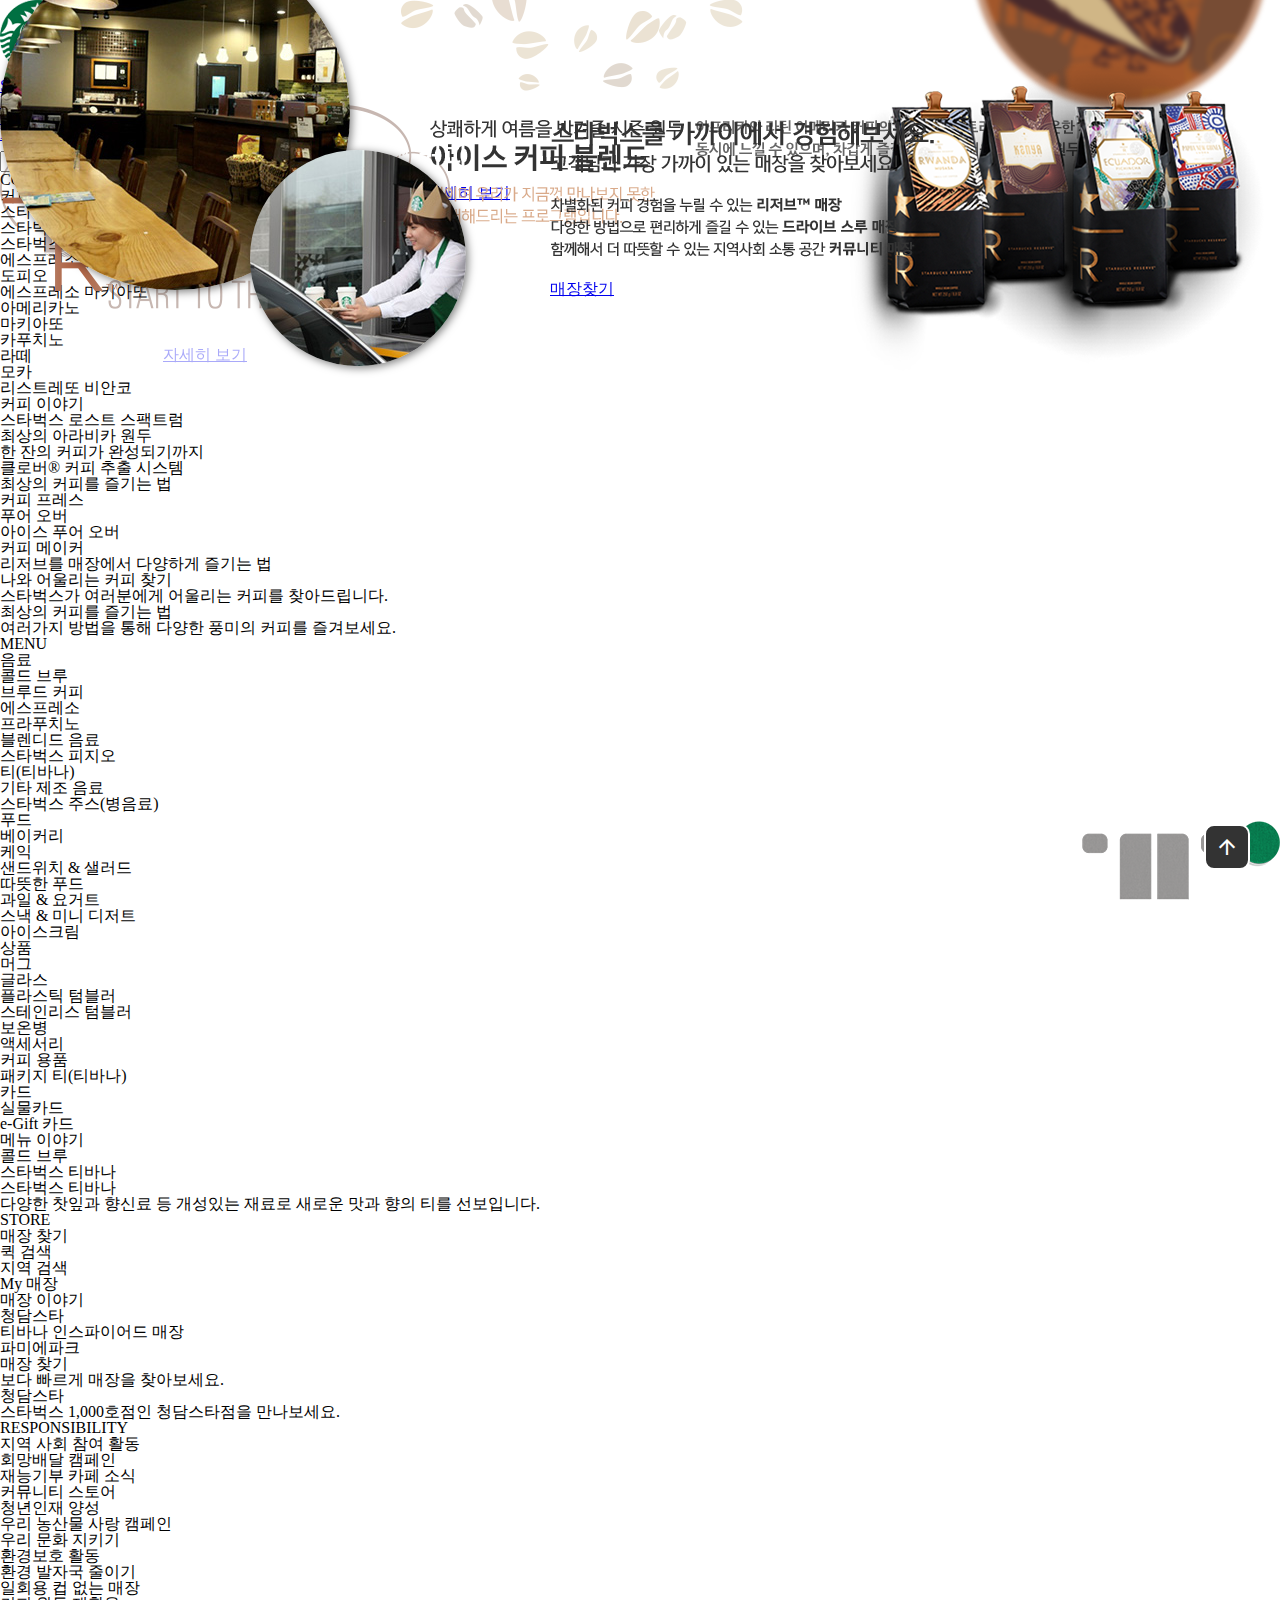
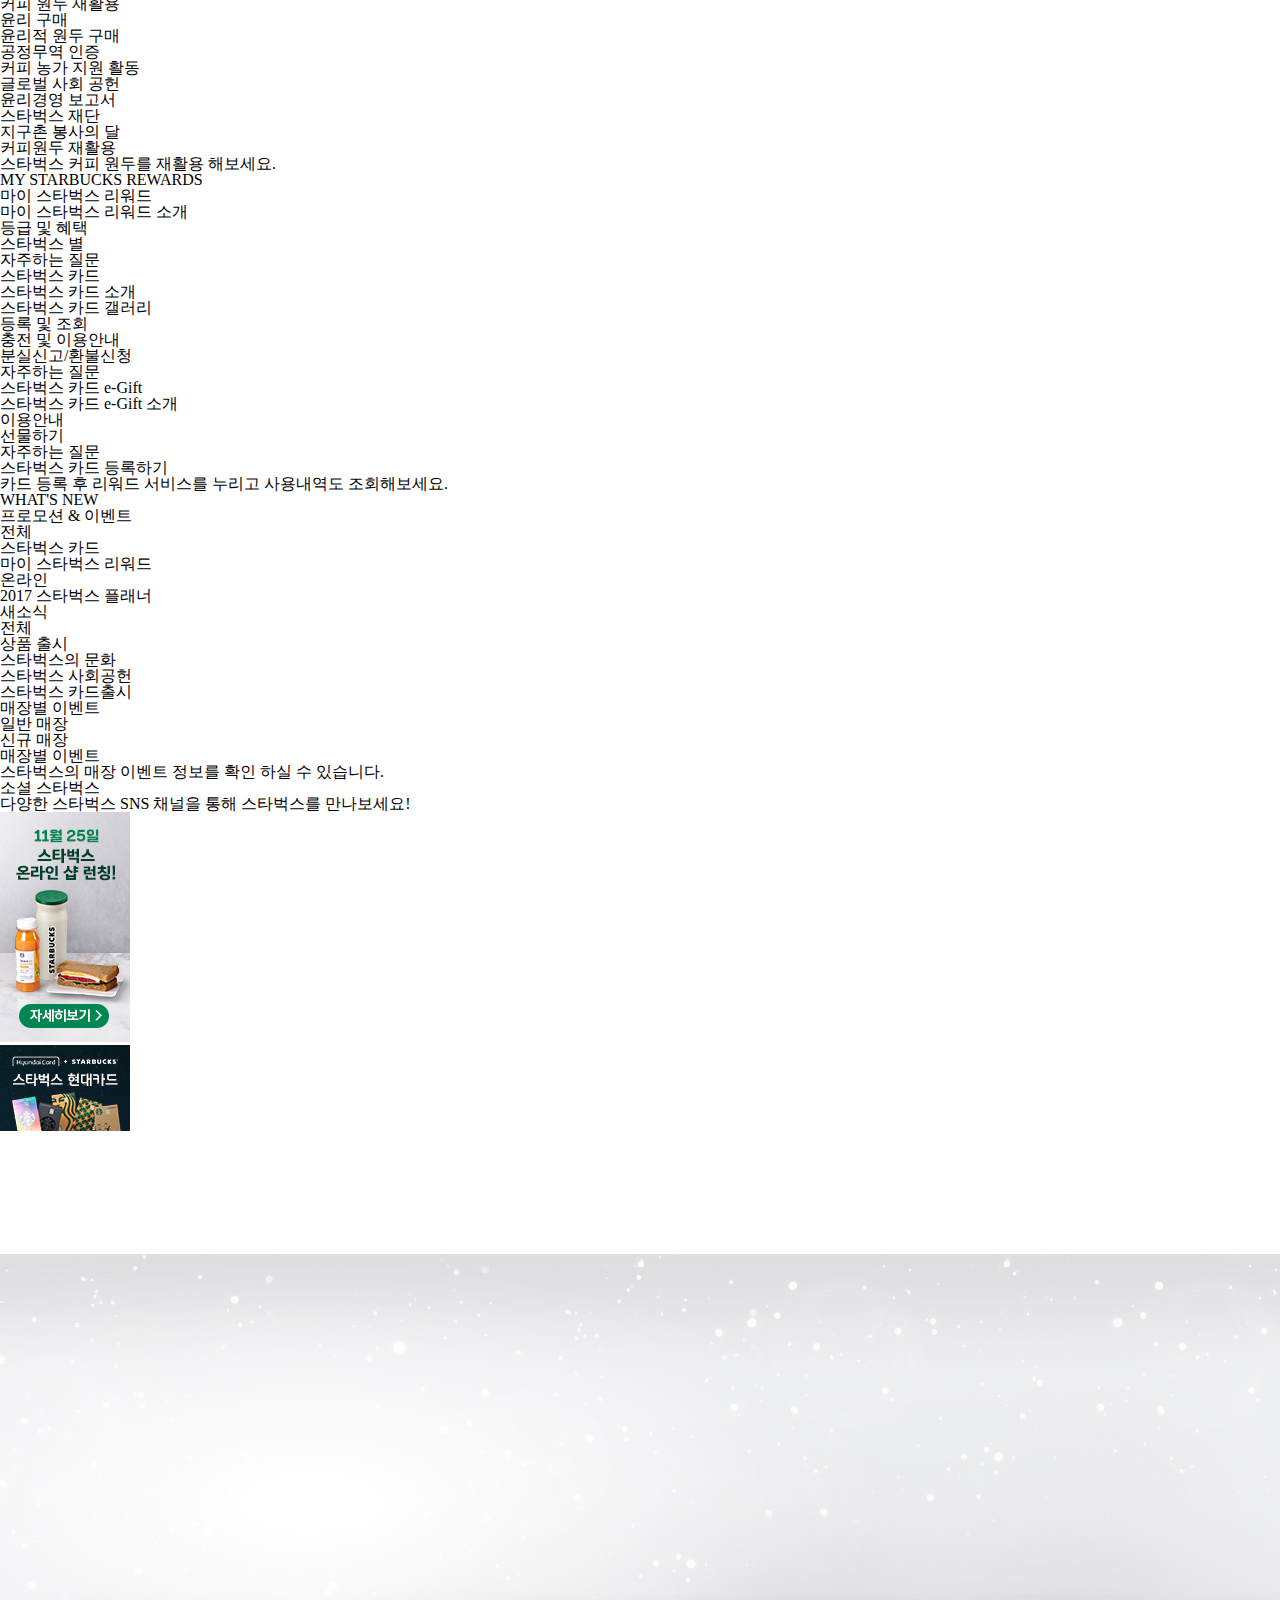
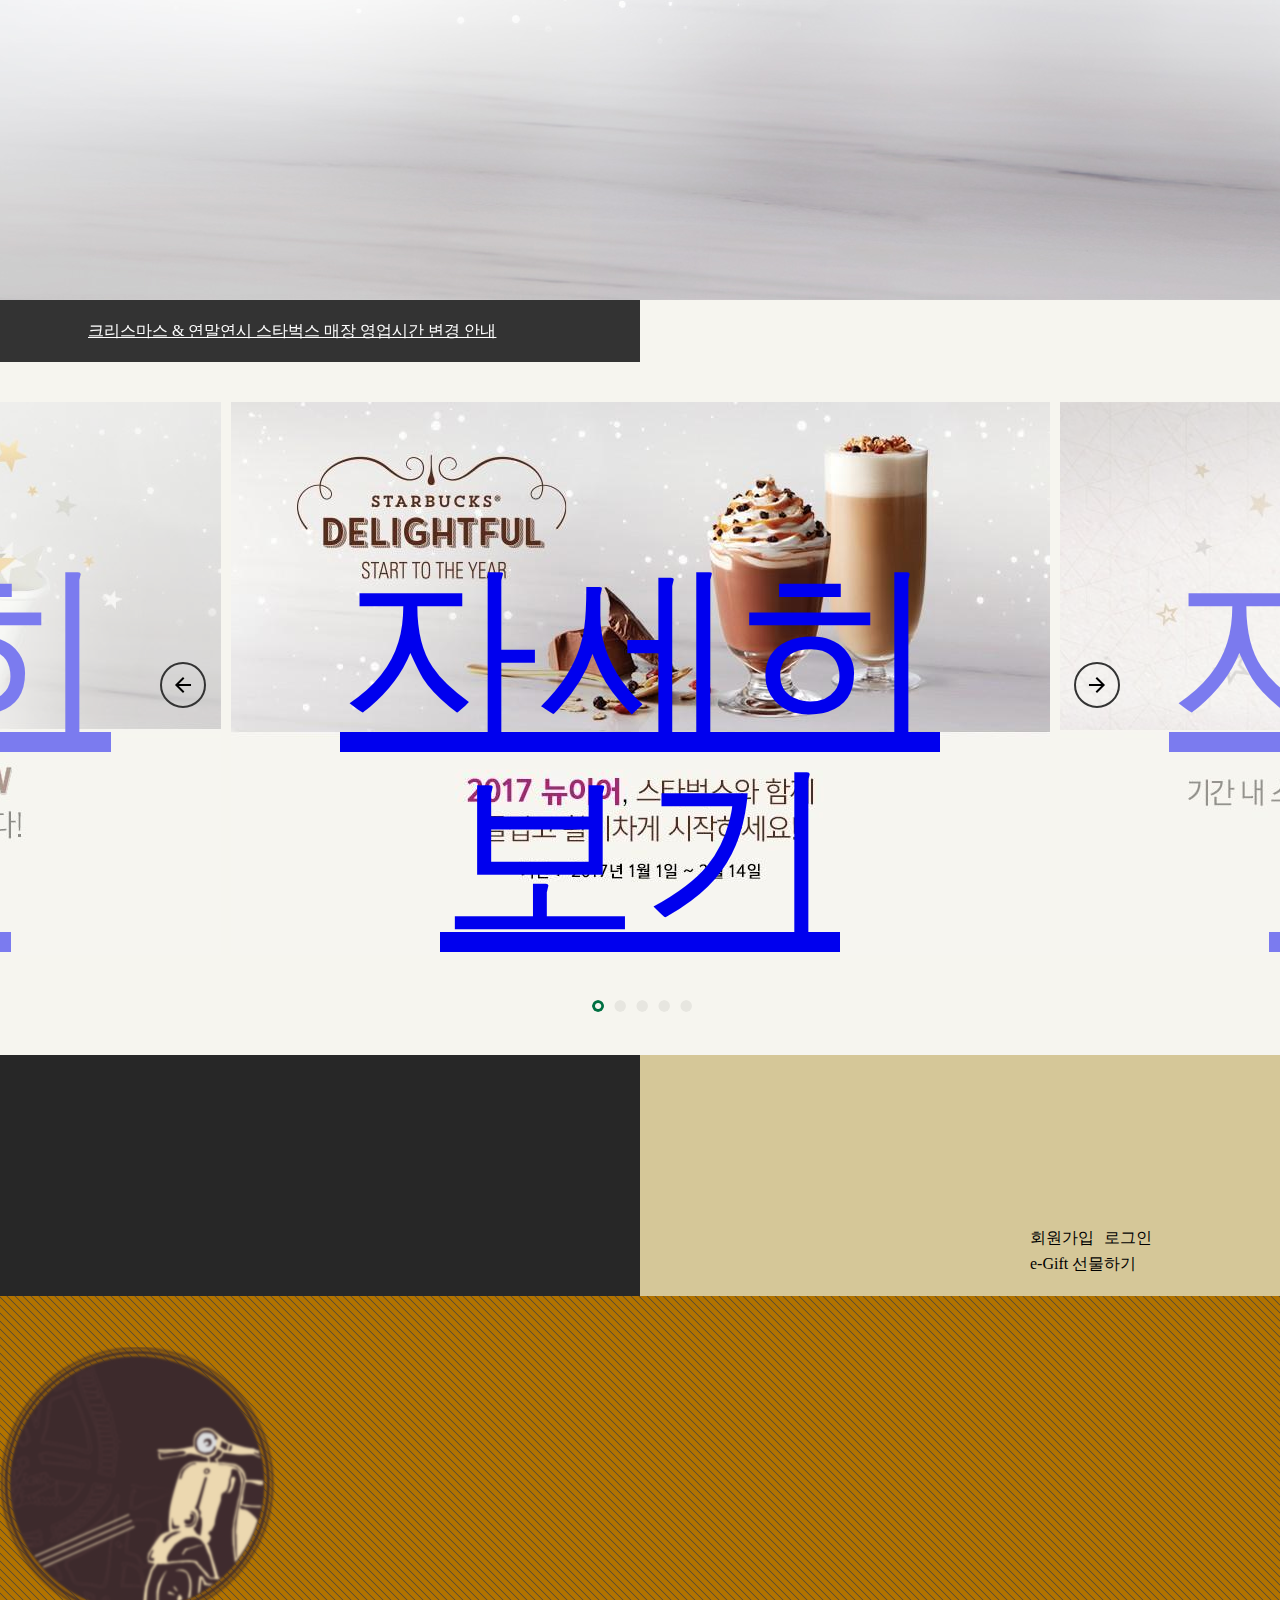
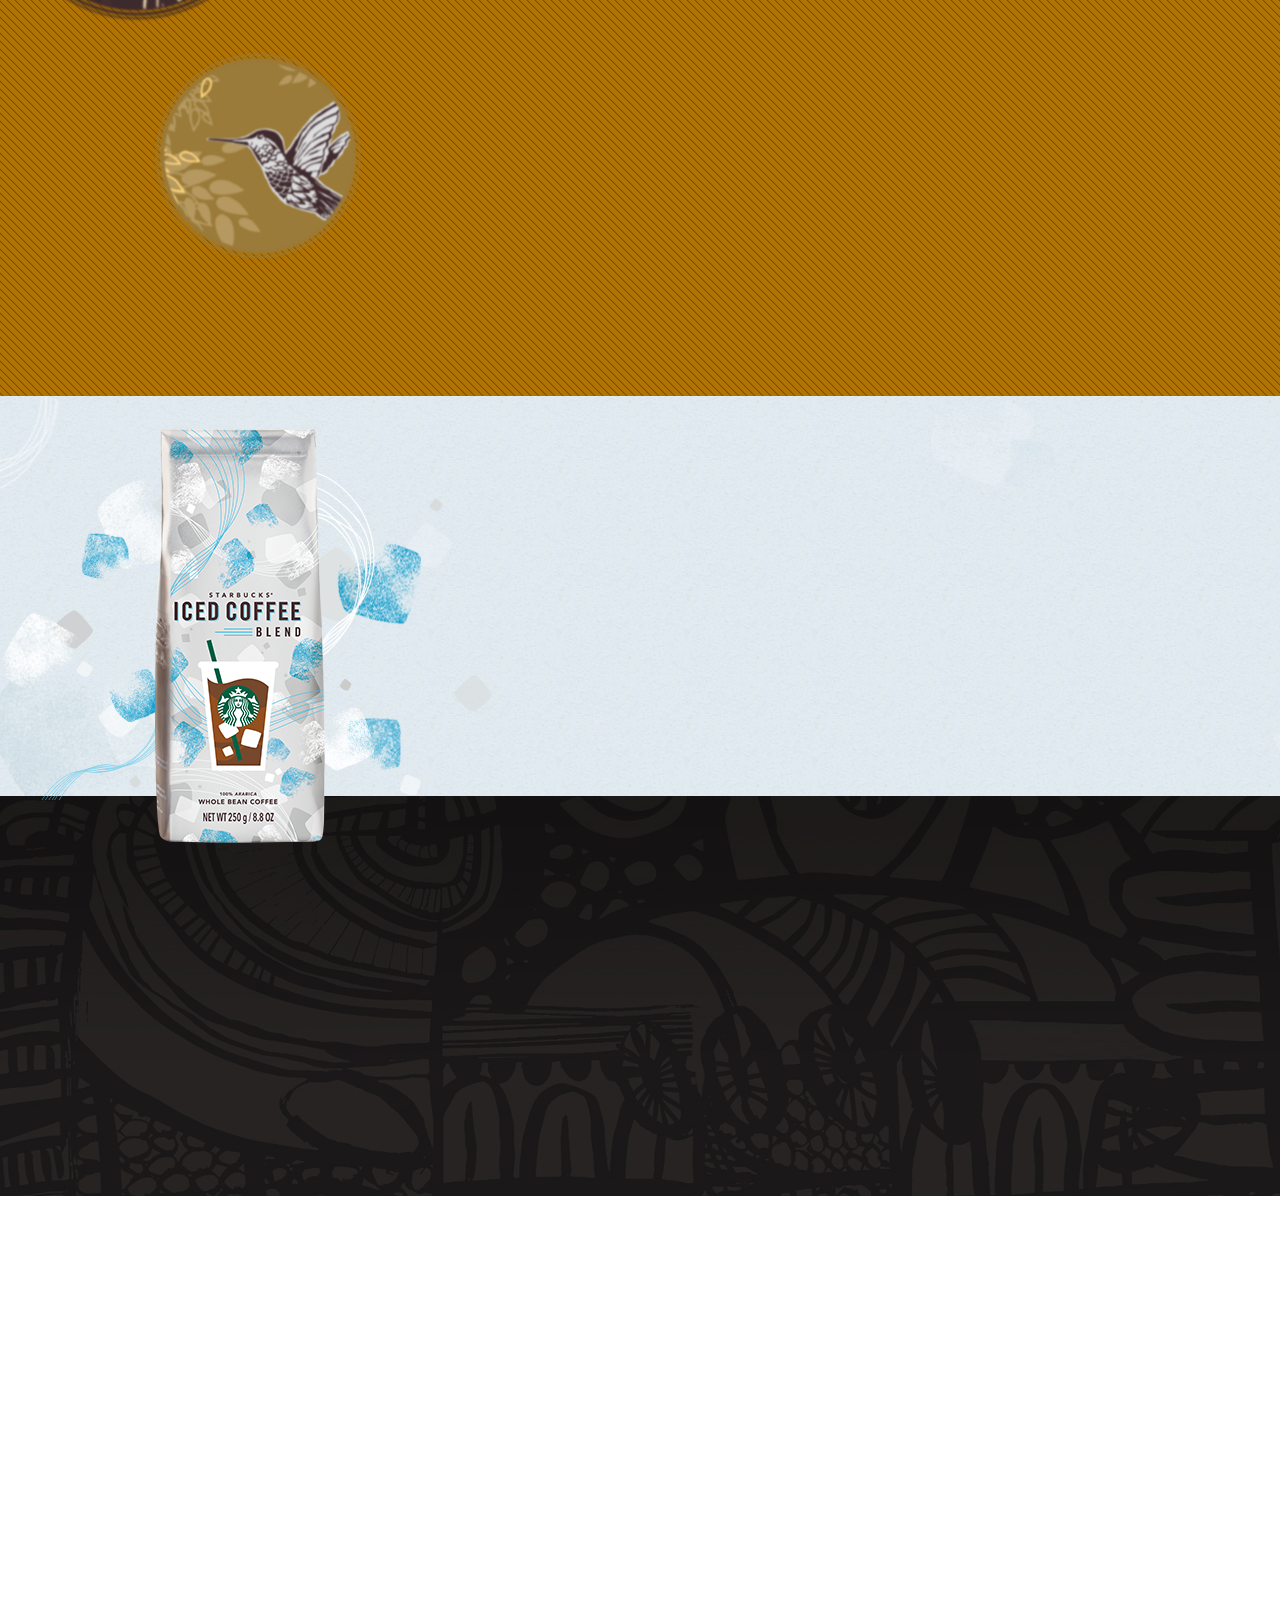
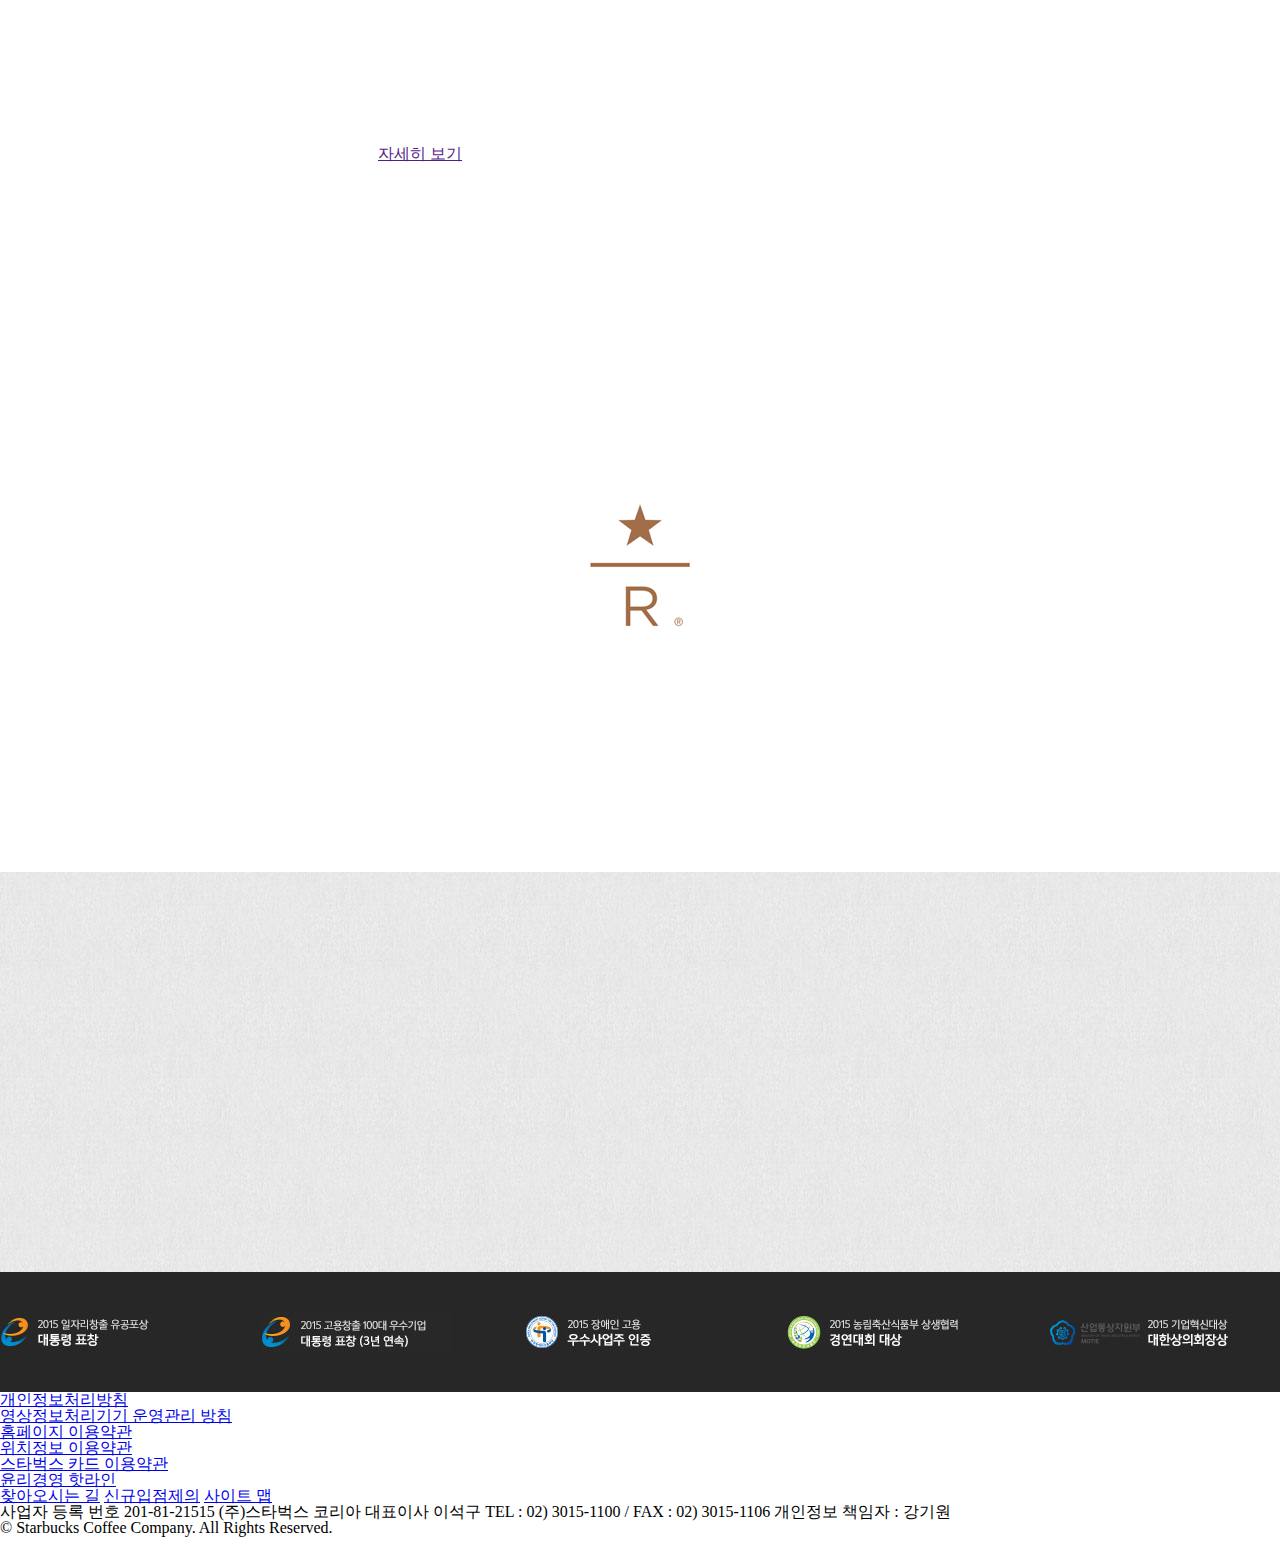
<file: index.html>
<!DOCTYPE html>
<html lang="ko">
  <head>
    <meta charset="UTF-8">
    <meta name="viewport" content="width=device-width, initial-scale=1.0">
    <!--오픈 그래프 속성-->
    <meta property="og:type" content="website" />
    <meta property="og:site_name" content="Starbucks" />
    <meta property="og:title" content="Starbucks Coffee Korea" />
    <meta property="og:description" content="스타벅스는 세계에서 가장 큰 다국적 커피 전문점으로, 64개국에서 총 23,187개의 매점을 운영하고 있습니다." />
    <meta property="og:image" content="./images/starbucks_seo.jpg" />
    <meta property="og:url" content="https://starbucks.co.kr" />
    <!--트위터 카드-->
    <meta property="twitter:card" content="summary" />
    <meta property="twitter:site" content="Starbucks" />
    <meta property="twitter:title" content="Starbucks Coffee Korea" />
    <meta property="twitter:description" content="스타벅스는 세계에서 가장 큰 다국적 커피 전문점으로, 64개국에서 총 23,187개의 매점을 운영하고 있습니다." />
    <meta property="twitter:image" content="./images/starbucks_seo.jpg" />
    <meta property="twitter:url" content="https://starbucks.co.kr" />

    <title>스타벅스 예제</title>
    <link rel="preconnect" href="https://fonts.googleapis.com">
    <link rel="preconnect" href="https://fonts.gstatic.com" crossorigin>
    <link href="https://fonts.googleapis.com/css2?family=Nanum+Gothic:wght@400;700&display=swap" rel="stylesheet">

    <link rel="icon" href="./favicon.png"/>
    <link rel="stylesheet" href="./css/reset.min.css"/>
    <link rel="stylesheet" href="https://fonts.googleapis.com/icon?family=Material+Icons" />
    <link rel="stylesheet" href="./css/swiper-bundle.min.css"/>
    <link rel="stylesheet" href="./css/main.css"/>

    <script src="./js/lodash.min.js"></script>
    <script src="./js/gsap.min.js"></script>
    <script src="./js/ScrollToPlugin.min.js"></script>
    <script src="./js/swiper-bundle.min.js"></script>
    <script src="./js/youtube.js"></script>
    <!-- scroll magic -->
    <script src="./js/ScrollMagic.min.js"></script>
    <script defer src="./js/main.js"></script>
  </head>
  <body>
    <header>
      <div class="inner">
        <a href="/" class="logo">
          <img src="./images/starbucks_logo.png" alt="STARBUCKS"/>
        </a>
        <div class="sub-menu">
          <ul class="menu">
            <li>
              <a href="/signin">Sign In</a>
            </li>
            <li>
              <a href="javascript:void(0)">My Starbucks</a>
            </li>
            <li>
              <a href="javascript:void(0)">Customer Service & Ideas</a>
            </li>
            <li>
              <a href="javascript:void(0)">Find Store</a>
            </li>
          </ul>
          <div class="search">
            <input type="text">
            <div class="material-icons">search</div>
          </div>
        </div>
        <ul class="main-menu">
          <li class="item">
            <div class="item__name">COFFEE</div>
            <div class="item__contents">
              <div class="contents__menu">
                <ul class="inner">
                  <li>
                    <h4>커피</h4>
                    <ul>
                      <li>스타벅스 원두</li>
                      <li>스타벅스 비아</li>
                      <li>스타벅스 오리가미</li>
                    </ul>
                  </li>
                  <li>
                    <h4>에스프레소 음료</h4>
                    <ul>
                      <li>도피오</li>
                      <li>에스프레소 마키아또</li>
                      <li>아메리카노</li>
                      <li>마키아또</li>
                      <li>카푸치노</li>
                      <li>라떼</li>
                      <li>모카</li>
                      <li>리스트레또 비안코</li>
                    </ul>
                  </li>
                  <li>
                    <h4>커피 이야기</h4>
                    <ul>
                      <li>스타벅스 로스트 스팩트럼</li>
                      <li>최상의 아라비카 원두</li>
                      <li>한 잔의 커피가 완성되기까지</li>
                      <li>클로버® 커피 추출 시스템</li>
                    </ul>
                  </li>
                  <li>
                    <h4>최상의 커피를 즐기는 법</h4>
                    <ul>
                      <li>커피 프레스</li>
                      <li>푸어 오버</li>
                      <li>아이스 푸어 오버</li>
                      <li>커피 메이커</li>
                      <li>리저브를 매장에서 다양하게 즐기는 법</li>
                    </ul>
                  </li>
                </ul>
              </div>
              <div class="contents__texture">
                <div class="inner">
                  <h4>나와 어울리는 커피 찾기</h4>
                  <p>스타벅스가 여러분에게 어울리는 커피를 찾아드립니다.</p>
                  <h4>최상의 커피를 즐기는 법</h4>
                  <p>여러가지 방법을 통해 다양한 풍미의 커피를 즐겨보세요.</p>
                </div>
              </div>
            </div>
          </li>
          <li class="item">
            <div class="item__name">MENU</div>
            <div class="item__contents">
              <div class="contents__menu">
                <ul class="inner">
                  <li>
                    <h4>음료</h4>
                    <ul>
                      <li>콜드 브루</li>
                      <li>브루드 커피</li>
                      <li>에스프레소</li>
                      <li>프라푸치노</li>
                      <li>블렌디드 음료</li>
                      <li>스타벅스 피지오</li>
                      <li>티(티바나)</li>
                      <li>기타 제조 음료</li>
                      <li>스타벅스 주스(병음료)</li>
                    </ul>
                  </li>
                  <li>
                    <h4>푸드</h4>
                    <ul>
                      <li>베이커리</li>
                      <li>케익</li>
                      <li>샌드위치 & 샐러드</li>
                      <li>따뜻한 푸드</li>
                      <li>과일 & 요거트</li>
                      <li>스낵 & 미니 디저트</li>
                      <li>아이스크림</li>
                    </ul>
                  </li>
                  <li>
                    <h4>상품</h4>
                    <ul>
                      <li>머그</li>
                      <li>글라스</li>
                      <li>플라스틱 텀블러</li>
                      <li>스테인리스 텀블러</li>
                      <li>보온병</li>
                      <li>액세서리</li>
                      <li>커피 용품</li>
                      <li>패키지 티(티바나)</li>
                    </ul>
                  </li>
                  <li>
                    <h4>카드</h4>
                    <ul>
                      <li>실물카드</li>
                      <li>e-Gift 카드</li>
                    </ul>
                  </li>
                  <li>
                    <h4>메뉴 이야기</h4>
                    <ul>
                      <li>콜드 브루</li>
                      <li>스타벅스 티바나</li>
                    </ul>
                  </li>
                </ul>
              </div>
              <div class="contents__texture">
                <div class="inner">
                  <h4 class="new">스타벅스 티바나</h4>
                  <p>다양한 찻잎과 향신료 등 개성있는 재료로 새로운 맛과 향의 티를 선보입니다.</p>
                </div>
              </div>
            </div>
          </li>
          <li class="item">
            <div class="item__name">STORE</div>
            <div class="item__contents">
              <div class="contents__menu">
                <ul class="inner">
                  <li>
                    <h4>매장 찾기</h4>
                    <ul>
                      <li>퀵 검색</li>
                      <li>지역 검색</li>
                      <li>My 매장</li>
                    </ul>
                  </li>
                  <li>
                    <h4>매장 이야기</h4>
                    <ul>
                      <li>청담스타</li>
                      <li>티바나 인스파이어드 매장</li>
                      <li>파미에파크</li>
                    </ul>
                  </li>
                </ul>
              </div>
              <div class="contents__texture">
                <div class="inner">
                  <h4>매장 찾기</h4>
                  <p>보다 빠르게 매장을 찾아보세요.</p>
                  <h4 class="new">청담스타</h4>
                  <p>스타벅스 1,000호점인 청담스타점을 만나보세요.</p>
                </div>
              </div>
            </div>
          </li>
          <li class="item">
            <div class="item__name">RESPONSIBILITY</div>
            <div class="item__contents">
              <div class="contents__menu">
                <ul class="inner">
                  <li>
                    <h4>지역 사회 참여 활동</h4>
                    <ul>
                      <li>회망배달 캠페인</li>
                      <li>재능기부 카페 소식</li>
                      <li>커뮤니티 스토어</li>
                      <li>청년인재 양성</li>
                      <li>우리 농산물 사랑 캠페인</li>
                      <li>우리 문화 지키기</li>
                    </ul>
                  </li>
                  <li>
                    <h4>환경보호 활동</h4>
                    <ul>
                      <li>환경 발자국 줄이기</li>
                      <li>일회용 컵 없는 매장</li>
                      <li>커피 원두 재활용</li>
                    </ul>
                  </li>
                  <li>
                    <h4>윤리 구매</h4>
                    <ul>
                      <li>윤리적 원두 구매</li>
                      <li>공정무역 인증</li>
                      <li>커피 농가 지원 활동</li>
                    </ul>
                  </li>
                  <li>
                    <h4>글로벌 사회 공헌</h4>
                    <ul>
                      <li>윤리경영 보고서</li>
                      <li>스타벅스 재단</li>
                      <li>지구촌 봉사의 달</li>
                    </ul>
                  </li>
                </ul>
              </div>
              <div class="contents__texture">
                <div class="inner">
                  <h4>커피원두 재활용</h4>
                  <p>스타벅스 커피 원두를 재활용 해보세요.</p>
                </div>
              </div>
            </div>
          </li>
          <li class="item">
            <div class="item__name">MY STARBUCKS REWARDS</div>
            <div class="item__contents">
              <div class="contents__menu">
                <ul class="inner">
                  <li>
                    <h4>마이 스타벅스 리워드</h4>
                    <ul>
                      <li>마이 스타벅스 리워드 소개</li>
                      <li>등급 및 혜택</li>
                      <li>스타벅스 별</li>
                      <li>자주하는 질문</li>
                    </ul>
                  </li>
                  <li>
                    <h4>스타벅스 카드</h4>
                    <ul>
                      <li>스타벅스 카드 소개</li>
                      <li>스타벅스 카드 갤러리</li>
                      <li>등록 및 조회</li>
                      <li>충전 및 이용안내</li>
                      <li>분실신고/환불신청</li>
                      <li>자주하는 질문</li>
                    </ul>
                  </li>
                  <li>
                    <h4>스타벅스 카드 e-Gift</h4>
                    <ul>
                      <li>스타벅스 카드 e-Gift 소개</li>
                      <li>이용안내</li>
                      <li>선물하기</li>
                      <li>자주하는 질문</li>
                    </ul>
                  </li>
                </ul>
              </div>
              <div class="contents__texture">
                <div class="inner">
                  <h4>스타벅스 카드 등록하기</h4>
                  <p>카드 등록 후 리워드 서비스를 누리고 사용내역도 조회해보세요.</p>
                </div>
              </div>
            </div>
          </li>
          <li class="item">
            <div class="item__name">WHAT'S NEW</div>
            <div class="item__contents">
              <div class="contents__menu">
                <ul class="inner">
                  <li>
                    <h4>프로모션 & 이벤트</h4>
                    <ul>
                      <li>전체</li>
                      <li>스타벅스 카드</li>
                      <li>마이 스타벅스 리워드</li>
                      <li>온라인</li>
                      <li>2017 스타벅스 플래너</li>
                    </ul>
                  </li>
                  <li>
                    <h4>새소식</h4>
                    <ul>
                      <li>전체</li>
                      <li>상품 출시</li>
                      <li>스타벅스의 문화</li>
                      <li>스타벅스 사회공헌</li>
                      <li>스타벅스 카드출시</li>
                    </ul>
                  </li>
                  <li>
                    <h4>매장별 이벤트</h4>
                    <ul>
                      <li>일반 매장</li>
                      <li>신규 매장</li>
                    </ul>
                  </li>
                </ul>
              </div>
              <div class="contents__texture">
                <div class="inner">
                  <h4>매장별 이벤트</h4>
                  <p>스타벅스의 매장 이벤트 정보를 확인 하실 수 있습니다.</p>
                  <h4>소셜 스타벅스</h4>
                  <p>다양한 스타벅스 SNS 채널을 통해 스타벅스를 만나보세요!</p>
                </div>
              </div>
            </div>
          </li>
        </ul>
      </div>
      <div class="badges">
        <div class="badge">
          <img src="./images/badge1.jpg" alt="Badge"/>
        </div>
        <div class="badge">
          <img src="./images/badge2.jpg" alt="Badge"/>
        </div>
      </div>
    </header>
    <!-- VISUAL -->
    <section class="visual">
      <div class="inner">
        <div class="title fade-in">
          <img src="./images/visual_title.png" alt="STARBUCKS DELIGHTFUL START TO THE YEARS"/>
          <a class="btn btn--brown" href="javascript:void(0)">자세히 보기</a>
        </div>
        <div class="fade-in">
          <img class="cup1 image" src="./images/visual_cup1.png" alt="NEW OATMEAL LATTE"/>
          <img class="cup1 text" src="./images/visual_cup1_text.png" alt="오트밀 라떼"/>
        </div>
        <div class="fade-in">
          <img class="cup2 image" src="./images/visual_cup2.png" alt="NEW STARBUCKS CRAMEL MOCHA"/>
          <img class="cup2 text" src="./images/visual_cup2_text.png" alt="스타벅스 카라멜 크럼블 모카"/>
        </div>
        <div class="fade-in">
          <img class="spoon" src="./images/visual_spoon.png" alt="Spoon"/>
        </div>
      </div>
    </section>
    <section class="notice">
      <div class="notice-line">
        <div class="bg-left"></div>
        <div class="bg-right"></div>
        <div class="inner">
          <div class="inner__left">
            <h2>공지사항</h2>
            <div class="swiper-container">
              <div class="swiper-wrapper">
                <div class="swiper-slide">
                  <a href="javascript:void(0)">크리스마스 & 연말연시 스타벅스 매장 영업시간 변경 안내</a>
                </div>
                <div class="swiper-slide">
                  <a href="javascript:void(0)">[당첨자 발표] 2023 스타벅스 플래너 영수증 이벤트</a>
                </div>
                <div class="swiper-slide">
                  <a href="javascript:void(0)">스타벅스 카드 이용약관 개정 안내 페이스북 공유하기 새창</a>
                </div>
                <div class="swiper-slide">
                  <a href="javascript:void(0)">브런치 유어 웨이 별 적립 혜택 안내(업데이트) 페이스북 공유하기 새창</a>
                </div>
              </div>
            </div>
            <a class="notice-line__more" href="javascript:void(0)">
              <div class="material-icons">add_circle</div>
            </a>
          </div>
          <div class="inner__right">
            <h2>스타벅스 프로모션</h2>
            <div class="toggle-promotion">
              <div class="material-icons">upload</div>
            </div>
          </div>
        </div>
      </div>
      <div class="promotion">
        <div class="swiper-container">
          <div class="swiper-wrapper">
            <div class="swiper-slide">
              <img src="./images/promotion_slide1.jpg" alt="2024년 뉴이어, 스타벅스와 함께 즐겁고 활기차게 시작하세요!!">
              <a class="btn" href="javascript:void(0)">자세히 보기</a>
            </div>
            <div class="swiper-slide">
              <img src="./images/promotion_slide2.jpg" alt="2024년 뉴이어, 스타벅스와 함께 즐겁고 활기차게 시작하세요!!">
              <a class="btn" href="javascript:void(0)">자세히 보기</a>
            </div>
            <div class="swiper-slide">
              <img src="./images/promotion_slide3.jpg" alt="2024년 뉴이어, 스타벅스와 함께 즐겁고 활기차게 시작하세요!!">
              <a class="btn" href="javascript:void(0)">자세히 보기</a>
            </div>
            <div class="swiper-slide">
              <img src="./images/promotion_slide4.jpg" alt="2024년 뉴이어, 스타벅스와 함께 즐겁고 활기차게 시작하세요!!">
              <a class="btn" href="javascript:void(0)">자세히 보기</a>
            </div>
            <div class="swiper-slide">
              <img src="./images/promotion_slide5.jpg" alt="2024년 뉴이어, 스타벅스와 함께 즐겁고 활기차게 시작하세요!!">
              <a class="btn" href="javascript:void(0)">자세히 보기</a>
            </div>
          </div>
        </div>
        <div class="swiper-pagination"></div>
        <div class="swiper-prev">
          <div class="material-icons">arrow_back</div>
        </div>
        <div class="swiper-next">
          <div class="material-icons">arrow_forward</div>
        </div>
      </div>
    </section>
    <!-- REWARDS -->
    <section class="rewards">
      <div class="bg-left">
      </div>
      <div class="bg-right"></div>
      <div class="inner">
        <div class="btn-group">
          <div class="btn btn--reverse sign-up">회원가입</div>
          <div class="btn sign-in">로그인</div>
          <div class="btn gift">e-Gift 선물하기</div>
        </div>
      </div>
    </section>
    <!-- YOUTUBE VIDEO -->
    <section class="youtube">
      <div class="youtube__area">
        <div id="player"></div>
      </div>
      <div class="youtube__cover"></div>
      <div class="inner">
        <img class="floating floating1" src="./images/floating1.png" alt="Icon"/>
        <img class="floating floating2" src="./images/floating2.png" alt="Icon"/>
      </div>
    </section>
    <!-- SEASON PRODUCT -->
    <section class="season-product scroll-spy">
      <div class="inner">
        <img class="floating floating3" src="./images/floating3.png" alt="Icon"/>
        <img class="product back-to-position to-right delay-0" src="./images/season_product_image.png" alt="PRODUCT"/>
        <div class="text-group">
          <img class="title back-to-position to-left delay-1" src="./images/season_product_text1.png" alt="TITLE"/>
          <img class="description back-to-position to-left delay-2" src="./images/season_product_text2.png" alt="DESCRIPTION"/>
          <div class="more back-to-position to-left delay-3">
            <a class="btn" href="javascript:void(0)">자세히 보기</a>
          </div>
        </div>
      </div>
    </section>
    <!-- RESERVE COFFEE -->
    <section class="reserve-coffee scroll-spy">
      <div class="inner">
        <img class="reserve-logo back-to-position to-right delay-0" src="./images/reserve_logo.png" alt="RESERVE-LOGO"/>
        <div class="text-group">
          <img class="description back-to-position to-right delay-1" src="./images/reserve_text.png" alt="RESERVE-TEXT"/>
          <div class="more back-to-position to-right delay-2">
            <a class="btn btn--gold" href="javascript:void(0)">자세히 보기</a>
          </div>
        </div>
        <img class="product back-to-position to-left delay-3" src="./images/reserve_image.png" alt="RESERVE-IMAGE"/>
      </div>
    </section>
    <!-- PICK YOUR FAVORITE -->
    <section class="pick-your-favorite scroll-spy">
      <div class="inner">
        <div class="text-group">
          <img class="title back-to-position to-right delay-0" src="./images/favorite_text1.png" alt="TITLE"/>
          <img class="description back-to-position to-right delay-1" src="./images/favorite_text2.png" alt="TITLE"/>
          <div class="more back-to-position to-right delay-2">
            <a class="btn btn--white" href="">자세히 보기</a>
          </div>
        </div>
      </div>
    </section>
    <!-- RESERVE STORE -->
    <section class="reserve-store">
      <div class="inner">
        <div class="medal">
          <div class="front">
            <img src="./images/reserve_store_medal_front.png" alt="R">
          </div>
          <div class="back">
            <img src="./images/reserve_store_medal_back.png" alt="스타벅스 리저브 매장"/>
            <a class="btn" href="javascript:void(0)">매장안내</a>
          </div>
        </div>
      </div>
    </section>
    <!-- FIND THE STORE -->
    <section class="find-store scroll-spy">
      <div class="inner">
        <img class="texture1" src="./images/find_store_texture1.png" alt="texture1"/>
        <img class="texture2" src="./images/find_store_texture2.png" alt="texture2"/>
        <img class="picture picture1 back-to-position to-right delay-0" src="./images/find_store_picture1.jpg" alt="picture1"/>
        <img class="picture picture2 back-to-position to-right delay-1" src="./images/find_store_picture2.jpg" alt="picture2"/>
        <div class="text-group">
          <img class="title back-to-position to-left delay-0" src="./images/find_store_text1.png" alt="text1"/>
          <img class="description back-to-position to-left delay-1" src="./images/find_store_text2.png" alt="text2"/>
          <div class="more back-to-position to-left delay-2">
            <a class="btn" href="javascript:void(0)">매장찾기</a>
          </div>
        </div>
      </div>
    </section>
    <!-- AWARDS -->
    <section class="awards">
      <div class="inner">
        <div class="swiper-container">
          <div class="swiper-wrapper">
            <div class="swiper-slide">
              <img src="./images/awards_slide1.jpg" alt="awards1"/>
            </div>
            <div class="swiper-slide">
              <img src="./images/awards_slide2.jpg" alt="awards2"/>
            </div>
            <div class="swiper-slide">
              <img src="./images/awards_slide3.jpg" alt="awards3"/>
            </div>
            <div class="swiper-slide">
              <img src="./images/awards_slide4.jpg" alt="awards4"/>
            </div>
            <div class="swiper-slide">
              <img src="./images/awards_slide5.jpg" alt="awards5"/>
            </div>
            <div class="swiper-slide">
              <img src="./images/awards_slide6.jpg" alt="awards6"/>
            </div>
            <div class="swiper-slide">
              <img src="./images/awards_slide7.jpg" alt="awards7"/>
            </div>
            <div class="swiper-slide">
              <img src="./images/awards_slide8.jpg" alt="awards8"/>
            </div>
            <div class="swiper-slide">
              <img src="./images/awards_slide9.jpg" alt="awards9"/>
            </div>
            <div class="swiper-slide">
              <img src="./images/awards_slide10.jpg" alt="awards10"/>
            </div>
          </div>
        </div>
        <div class="swiper-prev">
          <div class="material-icons">
            arrow_back
          </div>
        </div>
        <div class="swiper-next">
          <div class="material-icons">
            arrow_forward
          </div>
        </div>
      </div>
    </section>
    <!-- footer -->
    <footer>
      <div class="inner">
        <ul class="menu">
          <li>
            <a class="green" href="javascript:void(0)">개인정보처리방침</a>
          </li>
          <li>
            <a href="javascript:void(0)">영상정보처리기기 운영관리 방침</a>
          </li>
          <li>
            <a href="javascript:void(0)">홈페이지 이용약관</a>
          </li>
          <li>
            <a href="javascript:void(0)">위치정보 이용약관</a>
          </li>
          <li>
            <a href="javascript:void(0)">스타벅스 카드 이용약관</a>
          </li>
          <li>
            <a href="javascript:void(0)">윤리경영 핫라인</a>
          </li>
        </ul>
        <div class="btn-group">
          <a class="btn btn--white" href="javascript:void(0)">찾아오시는 길</a>
          <a class="btn btn--white" href="javascript:void(0)">신규입점제의</a>
          <a class="btn btn--white" href="javascript:void(0)">사이트 맵</a>
        </div>
        <div class="info">
          <span>사업자 등록 번호 201-81-21515</span>
          <span>(주)스타벅스 코리아 대표이사 이석구</span>
          <span>TEL : 02) 3015-1100 / FAX : 02) 3015-1106</span>
          <span>개인정보 책임자 : 강기원</span>
        </div>
        <p class="copyright">
          &copy; <span class="this-year"></span> Starbucks Coffee Company. All Rights Reserved.
        </p>
        <img class="logo" src="./images/starbucks_logo_only_text.png" alt="only">
      </div>
    </footer>
    <div id="to-top">
      <div class="material-icons">
        arrow_upward
      </div>
    </div>
  </body>
</html>
</file>
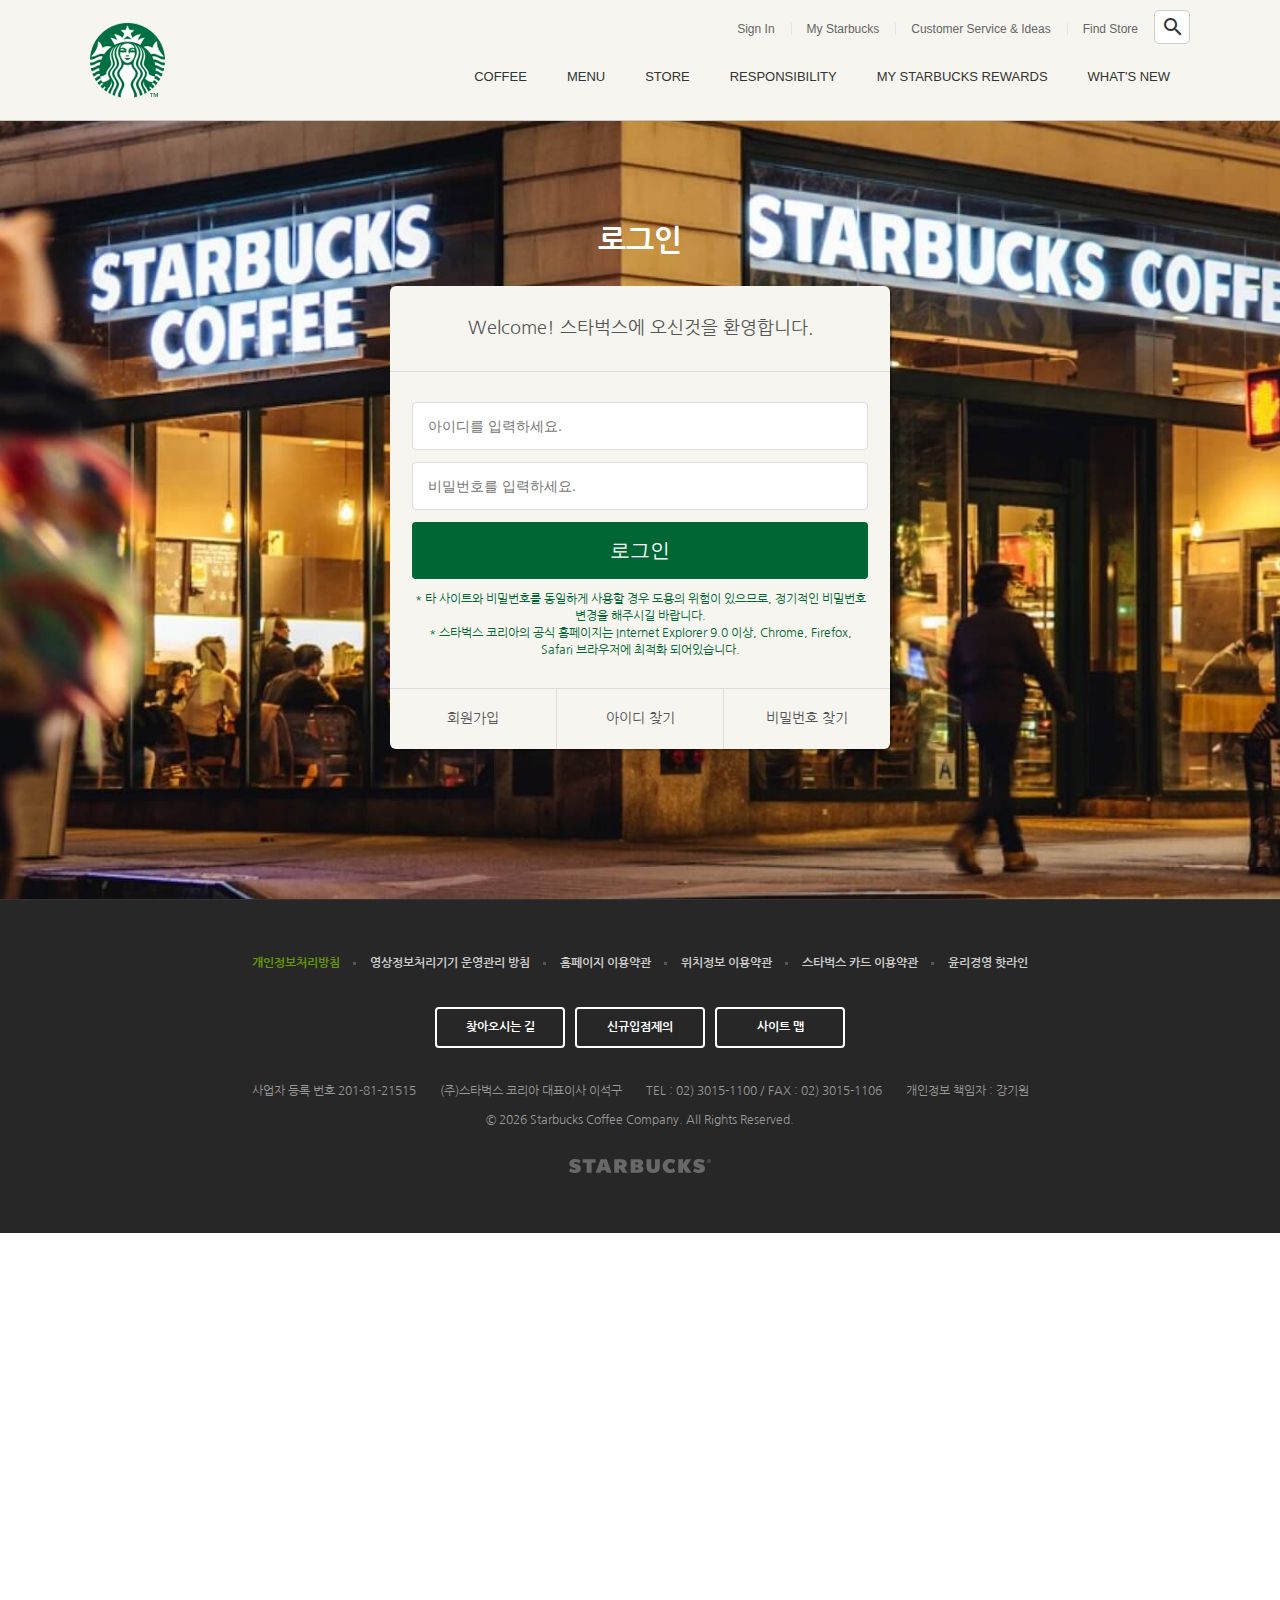
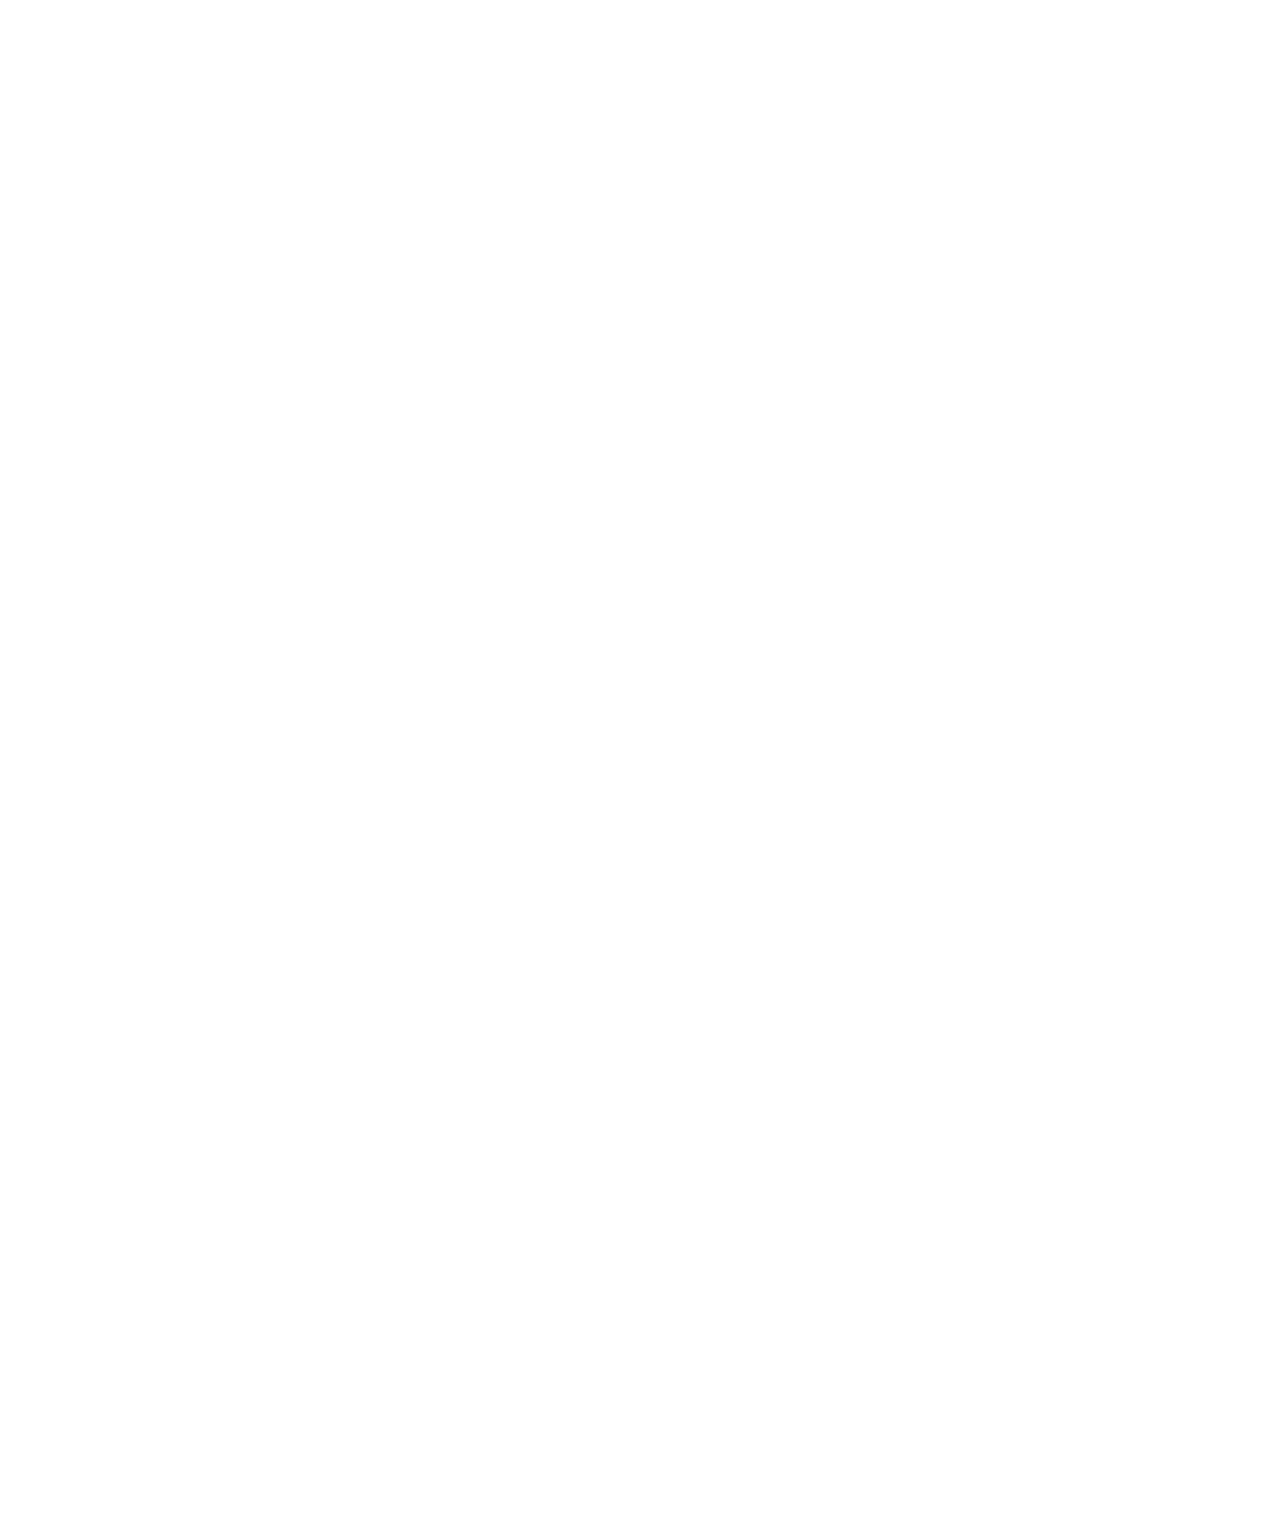
<file: signin/signin.html>
<!DOCTYPE html>
<html lang="ko">
  <head>
    <meta charset="UTF-8">
    <meta name="viewport" content="width=device-width, initial-scale=1.0">
    <!--오픈 그래프 속성-->
    <meta property="og:type" content="website" />
    <meta property="og:site_name" content="Starbucks" />
    <meta property="og:title" content="Starbucks Coffee Korea" />
    <meta property="og:description" content="스타벅스는 세계에서 가장 큰 다국적 커피 전문점으로, 64개국에서 총 23,187개의 매점을 운영하고 있습니다." />
    <meta property="og:image" content="../images/starbucks_seo.jpg" />
    <meta property="og:url" content="https://starbucks.co.kr" />
    <!--트위터 카드-->
    <meta property="twitter:card" content="summary" />
    <meta property="twitter:site" content="Starbucks" />
    <meta property="twitter:title" content="Starbucks Coffee Korea" />
    <meta property="twitter:description" content="스타벅스는 세계에서 가장 큰 다국적 커피 전문점으로, 64개국에서 총 23,187개의 매점을 운영하고 있습니다." />
    <meta property="twitter:image" content="../images/starbucks_seo.jpg" />
    <meta property="twitter:url" content="https://starbucks.co.kr" />

    <title>스타벅스 예제</title>
    <link rel="preconnect" href="https://fonts.googleapis.com">
    <link rel="preconnect" href="https://fonts.gstatic.com" crossorigin>
    <link href="https://fonts.googleapis.com/css2?family=Nanum+Gothic:wght@400;700&display=swap" rel="stylesheet">

    <link rel="icon" href="../favicon.png"/>
    <link rel="stylesheet" href="../css/reset.min.css"/>
    <link rel="stylesheet" href="https://fonts.googleapis.com/icon?family=Material+Icons" />
    <link rel="stylesheet" href="../css/swiper-bundle.min.css"/>
    <link rel="stylesheet" href="../css/common.css"/>
    <link rel="stylesheet" href="../css/signin.css"/>

    <script defer src="../js/common.js"></script>
  </head>
  <body>
    <header>
      <div class="inner">
        <a href="/" class="logo">
          <img src="../images/starbucks_logo.png" alt="STARBUCKS"/>
        </a>
        <div class="sub-menu">
          <ul class="menu">
            <li>
              <a href="/signin">Sign In</a>
            </li>
            <li>
              <a href="javascript:void(0)">My Starbucks</a>
            </li>
            <li>
              <a href="javascript:void(0)">Customer Service & Ideas</a>
            </li>
            <li>
              <a href="javascript:void(0)">Find Store</a>
            </li>
          </ul>
          <div class="search">
            <input type="text">
            <div class="material-icons">search</div>
          </div>
        </div>
        <ul class="main-menu">
          <li class="item">
            <div class="item__name">COFFEE</div>
            <div class="item__contents">
              <div class="contents__menu">
                <ul class="inner">
                  <li>
                    <h4>커피</h4>
                    <ul>
                      <li>스타벅스 원두</li>
                      <li>스타벅스 비아</li>
                      <li>스타벅스 오리가미</li>
                    </ul>
                  </li>
                  <li>
                    <h4>에스프레소 음료</h4>
                    <ul>
                      <li>도피오</li>
                      <li>에스프레소 마키아또</li>
                      <li>아메리카노</li>
                      <li>마키아또</li>
                      <li>카푸치노</li>
                      <li>라떼</li>
                      <li>모카</li>
                      <li>리스트레또 비안코</li>
                    </ul>
                  </li>
                  <li>
                    <h4>커피 이야기</h4>
                    <ul>
                      <li>스타벅스 로스트 스팩트럼</li>
                      <li>최상의 아라비카 원두</li>
                      <li>한 잔의 커피가 완성되기까지</li>
                      <li>클로버® 커피 추출 시스템</li>
                    </ul>
                  </li>
                  <li>
                    <h4>최상의 커피를 즐기는 법</h4>
                    <ul>
                      <li>커피 프레스</li>
                      <li>푸어 오버</li>
                      <li>아이스 푸어 오버</li>
                      <li>커피 메이커</li>
                      <li>리저브를 매장에서 다양하게 즐기는 법</li>
                    </ul>
                  </li>
                </ul>
              </div>
              <div class="contents__texture">
                <div class="inner">
                  <h4>나와 어울리는 커피 찾기</h4>
                  <p>스타벅스가 여러분에게 어울리는 커피를 찾아드립니다.</p>
                  <h4>최상의 커피를 즐기는 법</h4>
                  <p>여러가지 방법을 통해 다양한 풍미의 커피를 즐겨보세요.</p>
                </div>
              </div>
            </div>
          </li>
          <li class="item">
            <div class="item__name">MENU</div>
            <div class="item__contents">
              <div class="contents__menu">
                <ul class="inner">
                  <li>
                    <h4>음료</h4>
                    <ul>
                      <li>콜드 브루</li>
                      <li>브루드 커피</li>
                      <li>에스프레소</li>
                      <li>프라푸치노</li>
                      <li>블렌디드 음료</li>
                      <li>스타벅스 피지오</li>
                      <li>티(티바나)</li>
                      <li>기타 제조 음료</li>
                      <li>스타벅스 주스(병음료)</li>
                    </ul>
                  </li>
                  <li>
                    <h4>푸드</h4>
                    <ul>
                      <li>베이커리</li>
                      <li>케익</li>
                      <li>샌드위치 & 샐러드</li>
                      <li>따뜻한 푸드</li>
                      <li>과일 & 요거트</li>
                      <li>스낵 & 미니 디저트</li>
                      <li>아이스크림</li>
                    </ul>
                  </li>
                  <li>
                    <h4>상품</h4>
                    <ul>
                      <li>머그</li>
                      <li>글라스</li>
                      <li>플라스틱 텀블러</li>
                      <li>스테인리스 텀블러</li>
                      <li>보온병</li>
                      <li>액세서리</li>
                      <li>커피 용품</li>
                      <li>패키지 티(티바나)</li>
                    </ul>
                  </li>
                  <li>
                    <h4>카드</h4>
                    <ul>
                      <li>실물카드</li>
                      <li>e-Gift 카드</li>
                    </ul>
                  </li>
                  <li>
                    <h4>메뉴 이야기</h4>
                    <ul>
                      <li>콜드 브루</li>
                      <li>스타벅스 티바나</li>
                    </ul>
                  </li>
                </ul>
              </div>
              <div class="contents__texture">
                <div class="inner">
                  <h4 class="new">스타벅스 티바나</h4>
                  <p>다양한 찻잎과 향신료 등 개성있는 재료로 새로운 맛과 향의 티를 선보입니다.</p>
                </div>
              </div>
            </div>
          </li>
          <li class="item">
            <div class="item__name">STORE</div>
            <div class="item__contents">
              <div class="contents__menu">
                <ul class="inner">
                  <li>
                    <h4>매장 찾기</h4>
                    <ul>
                      <li>퀵 검색</li>
                      <li>지역 검색</li>
                      <li>My 매장</li>
                    </ul>
                  </li>
                  <li>
                    <h4>매장 이야기</h4>
                    <ul>
                      <li>청담스타</li>
                      <li>티바나 인스파이어드 매장</li>
                      <li>파미에파크</li>
                    </ul>
                  </li>
                </ul>
              </div>
              <div class="contents__texture">
                <div class="inner">
                  <h4>매장 찾기</h4>
                  <p>보다 빠르게 매장을 찾아보세요.</p>
                  <h4 class="new">청담스타</h4>
                  <p>스타벅스 1,000호점인 청담스타점을 만나보세요.</p>
                </div>
              </div>
            </div>
          </li>
          <li class="item">
            <div class="item__name">RESPONSIBILITY</div>
            <div class="item__contents">
              <div class="contents__menu">
                <ul class="inner">
                  <li>
                    <h4>지역 사회 참여 활동</h4>
                    <ul>
                      <li>회망배달 캠페인</li>
                      <li>재능기부 카페 소식</li>
                      <li>커뮤니티 스토어</li>
                      <li>청년인재 양성</li>
                      <li>우리 농산물 사랑 캠페인</li>
                      <li>우리 문화 지키기</li>
                    </ul>
                  </li>
                  <li>
                    <h4>환경보호 활동</h4>
                    <ul>
                      <li>환경 발자국 줄이기</li>
                      <li>일회용 컵 없는 매장</li>
                      <li>커피 원두 재활용</li>
                    </ul>
                  </li>
                  <li>
                    <h4>윤리 구매</h4>
                    <ul>
                      <li>윤리적 원두 구매</li>
                      <li>공정무역 인증</li>
                      <li>커피 농가 지원 활동</li>
                    </ul>
                  </li>
                  <li>
                    <h4>글로벌 사회 공헌</h4>
                    <ul>
                      <li>윤리경영 보고서</li>
                      <li>스타벅스 재단</li>
                      <li>지구촌 봉사의 달</li>
                    </ul>
                  </li>
                </ul>
              </div>
              <div class="contents__texture">
                <div class="inner">
                  <h4>커피원두 재활용</h4>
                  <p>스타벅스 커피 원두를 재활용 해보세요.</p>
                </div>
              </div>
            </div>
          </li>
          <li class="item">
            <div class="item__name">MY STARBUCKS REWARDS</div>
            <div class="item__contents">
              <div class="contents__menu">
                <ul class="inner">
                  <li>
                    <h4>마이 스타벅스 리워드</h4>
                    <ul>
                      <li>마이 스타벅스 리워드 소개</li>
                      <li>등급 및 혜택</li>
                      <li>스타벅스 별</li>
                      <li>자주하는 질문</li>
                    </ul>
                  </li>
                  <li>
                    <h4>스타벅스 카드</h4>
                    <ul>
                      <li>스타벅스 카드 소개</li>
                      <li>스타벅스 카드 갤러리</li>
                      <li>등록 및 조회</li>
                      <li>충전 및 이용안내</li>
                      <li>분실신고/환불신청</li>
                      <li>자주하는 질문</li>
                    </ul>
                  </li>
                  <li>
                    <h4>스타벅스 카드 e-Gift</h4>
                    <ul>
                      <li>스타벅스 카드 e-Gift 소개</li>
                      <li>이용안내</li>
                      <li>선물하기</li>
                      <li>자주하는 질문</li>
                    </ul>
                  </li>
                </ul>
              </div>
              <div class="contents__texture">
                <div class="inner">
                  <h4>스타벅스 카드 등록하기</h4>
                  <p>카드 등록 후 리워드 서비스를 누리고 사용내역도 조회해보세요.</p>
                </div>
              </div>
            </div>
          </li>
          <li class="item">
            <div class="item__name">WHAT'S NEW</div>
            <div class="item__contents">
              <div class="contents__menu">
                <ul class="inner">
                  <li>
                    <h4>프로모션 & 이벤트</h4>
                    <ul>
                      <li>전체</li>
                      <li>스타벅스 카드</li>
                      <li>마이 스타벅스 리워드</li>
                      <li>온라인</li>
                      <li>2017 스타벅스 플래너</li>
                    </ul>
                  </li>
                  <li>
                    <h4>새소식</h4>
                    <ul>
                      <li>전체</li>
                      <li>상품 출시</li>
                      <li>스타벅스의 문화</li>
                      <li>스타벅스 사회공헌</li>
                      <li>스타벅스 카드출시</li>
                    </ul>
                  </li>
                  <li>
                    <h4>매장별 이벤트</h4>
                    <ul>
                      <li>일반 매장</li>
                      <li>신규 매장</li>
                    </ul>
                  </li>
                </ul>
              </div>
              <div class="contents__texture">
                <div class="inner">
                  <h4>매장별 이벤트</h4>
                  <p>스타벅스의 매장 이벤트 정보를 확인 하실 수 있습니다.</p>
                  <h4>소셜 스타벅스</h4>
                  <p>다양한 스타벅스 SNS 채널을 통해 스타벅스를 만나보세요!</p>
                </div>
              </div>
            </div>
          </li>
        </ul>
      </div>
    </header>
    <section class="signin">
      <h1>로그인</h1>
      <div class="signin__card">
        <h2>
          <strong>Welcome!</strong> 스타벅스에 오신것을 환영합니다.
        </h2>
        <form>
          <input type="text" placeholder="아이디를 입력하세요."/>
          <input type="password" placeholder="비밀번호를 입력하세요."/>
          <input type="submit" value="로그인">
          <p>
            * 타 사이트와 비밀번호를 동일하게 사용할 경우 도용의 위험이 있으므로, 정기적인 비밀번호 변경을 해주시길 바랍니다.
          </p>
          <p>
            * 스타벅스 코리아의 공식 홈페이지는 Internet Explorer 9.0 이상, Chrome, Firefox, Safari 브라우저에 최적화 되어있습니다.
          </p>
        </form>
        <div class="actions">
          <a href="javascript:void(0)">회원가입</a>
          <a href="javascript:void(0)">아이디 찾기</a>
          <a href="javascript:void(0)">비밀번호 찾기</a>
        </div>
      </div>
    </section>
    <!-- footer -->
    <footer>
      <div class="inner">
        <ul class="menu">
          <li>
            <a class="green" href="javascript:void(0)">개인정보처리방침</a>
          </li>
          <li>
            <a href="javascript:void(0)">영상정보처리기기 운영관리 방침</a>
          </li>
          <li>
            <a href="javascript:void(0)">홈페이지 이용약관</a>
          </li>
          <li>
            <a href="javascript:void(0)">위치정보 이용약관</a>
          </li>
          <li>
            <a href="javascript:void(0)">스타벅스 카드 이용약관</a>
          </li>
          <li>
            <a href="javascript:void(0)">윤리경영 핫라인</a>
          </li>
        </ul>
        <div class="btn-group">
          <a class="btn btn--white" href="javascript:void(0)">찾아오시는 길</a>
          <a class="btn btn--white" href="javascript:void(0)">신규입점제의</a>
          <a class="btn btn--white" href="javascript:void(0)">사이트 맵</a>
        </div>
        <div class="info">
          <span>사업자 등록 번호 201-81-21515</span>
          <span>(주)스타벅스 코리아 대표이사 이석구</span>
          <span>TEL : 02) 3015-1100 / FAX : 02) 3015-1106</span>
          <span>개인정보 책임자 : 강기원</span>
        </div>
        <p class="copyright">
          &copy; <span class="this-year"></span> Starbucks Coffee Company. All Rights Reserved.
        </p>
        <img class="logo" src="../images/starbucks_logo_only_text.png" alt="only">
      </div>
    </footer>
  </body>
</html>
</file>
<file: css/main.css>
/* VISUAL */
.visual {
  margin-top: 120px;
  background-image: url("../images/visual_bg.jpg");
  background-position: center;
}
.visual .inner {
  height: 646px;
}
.visual .title {
  position: absolute;
  top: 88px;
  left: -10px;
}
.visual .title .btn {
  position: absolute;
  top: 259px;
  left: 173px;
}
.visual .cup1.image {
  position: absolute;
  bottom: 0;
  right: -47px;
}
.visual .cup1.text {
  position: absolute;
  top: 38px;
  right: 171px;
}
.visual .cup2.image {
  position: absolute;
  bottom: 0;
  right: 162px;
}
.visual .cup2.text {
  position: absolute;
  top: 321px;
  right: 416px;
}
.visual .spoon {
  position: absolute;
  bottom: 0;
  left: 275px;
}
.visual .fade-in {
  opacity: 0;
}

/* NOTICE */
.notice {

}
.notice .notice-line {
  position: relative;
}
.notice .notice-line .bg-left {
  position: absolute;
  top: 0;
  left: 0;
  width: 50%;
  height: 100%;
  background-color: #333;
}
.notice .notice-line .bg-right {
  position: absolute;
  top: 0;
  right: 0;
  width: 50%;
  height: 100%;
  background-color: #f6f5ef;
}
.notice .notice-line .inner {
  height: 62px;
  display: flex;
  z-index: 1;
}
.notice .notice-line .inner__left {
  width: 60%;
  height: 100%;
  background-color: #333;
  display: flex;
  align-items: center;
  overflow: hidden;
}
.notice .notice-line .inner__left h2 {
  color: #fff;
  font-size: 17px;
  font-weight: 700;
  margin-right: 20px;
}
.notice .notice-line .inner__left .swiper-container {
  height: 62px;
  flex-grow: 1;
}
.notice .notice-line .inner__left .swiper-slide {
  height: 62px;
  display: flex;
  align-items: center;
}
.notice .notice-line .inner__left .swiper-slide a {
  color: #fff;
}
.notice .notice-line .inner__left .notice-line__more {
  width: 62px;
  height: 62px;
  display: flex;
  justify-content: center;
  align-items: center;
}
.notice .notice-line .inner__left .notice-line__more .material-icons {
  color: #fff;
  font-size: 30px;
}
.notice .notice-line .inner__right {
  width: 40%;
  height: 100%;
  display: flex;
  justify-content: flex-end;
  align-items: center;
}
.notice .notice-line .inner__right h2 {
  font-size: 17px;
  font-weight: 700;
}
.notice .notice-line .inner__right .toggle-promotion {
  width: 62px;
  height: 62px;
  cursor: pointer;
  display: flex;
  justify-content: center;
  align-items: center;
}
.notice .notice-line .inner__right .toggle-promotion .material-icons {
  font-size: 30px;
}
.notice .promotion {
  height: 693px;
  background-color: #f6f5ef;
  position: relative;
  transition: hight .4s;
  overflow: hidden;
}
.notice .promotion.hide {
  height: 0;
}
.notice .promotion .swiper-container {
  width: calc(819px * 3 + 20px);
  height: 553px;
  text-align: center;
  position: absolute;
  font-size: 200px;
  top: 40px;
  left: 50%;
  margin-left: calc((819px * 3 + 20px) / -2);
}
.notice .promotion .swiper-slide {
  opacity: .5;
  transition: opacity 1s;
  position: relative;
}
.notice .promotion .swiper-slide.swiper-slide-active {
  opacity: 1;
}
.notice .promotion .swiper-slide .btn {
  position: absolute;
  bottom: 0;
  left: 0;
  right: 0;
  margin: auto;
}
.notice .promotion .swiper-pagination {
  bottom: 40px;
  left: 0;
  right: 0;
}
.notice .promotion .swiper-pagination .swiper-pagination-bullet {
  background-color: transparent;
  background-image: url('../images/promotion_slide_pager.png');
  width: 12px;
  height: 12px;
  margin-right: 6px;
  outline: none;
}
.notice .promotion .swiper-pagination .swiper-pagination-bullet:last-child {
  margin-right: 0;
}
.notice .promotion .swiper-pagination .swiper-pagination-bullet-active {
  background-image: url('../images/promotion_slide_pager_on.png');
}
.notice .promotion .swiper-prev,.notice .promotion .swiper-next {
  width: 42px;
  height: 42px;
  border: 2px solid #333;
  border-radius: 50%;
  position: absolute;
  top: 300px;
  z-index: 1;
  cursor: pointer;
  outline: none;
  display: flex;
  justify-content: center;
  align-items: center;
  transition: .4s;
}
.notice .promotion .swiper-prev {
  left: 50%;
  margin-left: -480px;
}
.notice .promotion .swiper-next {
  right: 50%;
  margin-right: -480px;
}
.notice .promotion .swiper-prev:hover,.notice .promotion .swiper-next:hover {
  background-color: #333;
  color: #fff;
}

/* REWARDS */
.rewards {
  position: relative;
}
.rewards .bg-left {
  width: 50%;
  height: 100%;
  background-color: #272727;
  position: absolute;
  top: 0;
  left: 0;
}
.rewards .bg-right {
  width: 50%;
  height: 100%;
  background-color: #d5c798;
  position: absolute;
  top: 0;
  right: 0;
}
.rewards .inner{
  background-image: url('../images/rewards.jpg');
  height: 241px;
}
.rewards .inner .btn-group {
  position: absolute;
  bottom: 24px;
  right: 0;
  width: 250px;
  display: flex;
  flex-wrap: wrap;
}
.rewards .inner .btn-group .btn.sign-up {
  margin-right: 10px;
}
.rewards .inner .btn-group .btn.sign-in {
  width: 110px;
}
.rewards .inner .btn-group .btn.gift {
  margin-top: 10px;
  flex-grow: 1;
}

/* YOUTUBE */
.youtube {
  position: relative;
  height: 700px;
  background-color: #333;
  overflow: hidden;
}
.youtube .youtube__area {
  width: 1920px;
  background-color: orange;
  position: absolute;
  left: 50%;
  margin-left: calc(1920px / -2);
  top: 50%;
  margin-top: calc(1920px * 9 / 16 / -2);
}
.youtube .youtube__area::before {
  content: "";
  display: block;
  width: 100%;
  padding-top: 56.25%;
}
.youtube .youtube__cover {
  background-image: url(../images/video_cover_pattern.png);
  background-color: rgba(0, 0, 0, .3);
  position: absolute;
  top: 0;
  left: 0;
  width: 100%;
  height: 100%;
}
#player {
  width: 100%;
  height: 100%;
  position: absolute;
  top: 0;
  left: 0;
}
.youtube {

}
.youtube .inner {
  height: 700px;
}
.youtube .inner .floating {

}
.youtube .inner .floating1 {
  position: absolute;
  top: 50px;
  left: 0;
}
.youtube .inner .floating2 {
  position: absolute;
  top: 350px;
  left: 150px;
}
.season-product {
  background-image: url('../images/season_product_bg.jpg');
}
.season-product .inner {
  height: 400px;
}
.season-product .inner .floating3 {
  position: absolute;
  top: -200px;
  right: 0;
}
.season-product .text-group {
  position: absolute;
  top: 110px;
  right: 100px;
}
.season-product .text-group .title {
  margin-bottom: 10px;
}
.season-product .text-group .description {
  margin-bottom: 15px;
}
.season-product .text-group .more {
  
}
.reserve-coffee {
  background-image: url('../images/reserve_bg.jpg');
}
.reserve-coffee .inner {
  height: 400px;
}
.reserve-coffee .reserve-logo {
  position: absolute;
  top: 110px;
  left: 0;
}
.reserve-coffee .text-group {
  position: absolute;
  top: 124px;
  left: 208px;
}
.reserve-coffee .product {
  position: absolute;
  top: 0px;
  right: 0;
}
.pick-your-favorite {
  background-image: url('../images/favorite_bg.jpg');
  background-repeat: no-repeat;
  background-position: center;
  background-attachment: fixed;
  background-size: cover;
}
.pick-your-favorite .inner {
  padding: 110px 0;
}
.pick-your-favorite .text-group {
  margin-left: 100px;
  width: 362px;
  display: flex;
  flex-wrap: wrap;
  justify-content: flex-end;
}
.pick-your-favorite .text-group .title {
  margin-bottom: 40px;
}
.pick-your-favorite .text-group .description {
  margin-bottom: 40px;
}

/* RESERVE STORE */
.reserve-store {
  background-image: url('../images/reserve_store_bg.jpg');
  background-repeat: no-repeat;
  background-position: center;
  background-attachment: fixed;
  background-size: cover;
}
.reserve-store .inner {
  height: 600px;
  display: flex;
  justify-content: center;
  align-items: center;
}
.reserve-store .medal {
  width: 334px;
  height: 334px;
  perspective: 600px;
}
.reserve-store .medal .front,.reserve-store .medal .back {
  position: absolute;
  width: 334px;
  height: 334px;
  backface-visibility: hidden;
  transition: 1s;
}
.reserve-store .medal .front {
  display: block;
  transform: rotateY(0deg);
}
.reserve-store .medal:hover .front {
  transform: rotateY(180deg);
}
.reserve-store .medal .back {
  transform: rotateY(-180deg);
}
.reserve-store .medal:hover .back {
  transform: rotateY(0deg);
}
.reserve-store .medal .back .btn {
  position: absolute;
  top: 240px;
  left: 0;
  right: 0;
  margin: auto;
}

/* find store */
.find-store {
  background-image: url('../images/find_store_bg.jpg');
}
.find-store .inner {
  height: 400px;
}
.find-store .texture1 {
  position: absolute;
  top: 0;
  left: 400px;
}
.find-store .texture2 {
  position: absolute;
  bottom: 0;
  right: 0;
}
.find-store .picture {
  position: absolute;
  border-radius: 50%;
  box-shadow: 2px 2px 8px rgba(0, 0, 0, .5);
}
.find-store .picture1 {
  top: -60px;
  left: 0;
}
.find-store .picture2 {
  top: 150px;
  left: 250px;
}
.find-store .text-group {
  position: absolute;
  top: 120px;
  left: 550px;
}
.find-store .text-group .title {
  margin-bottom: 20px;
}
.find-store .text-group .description {
  margin-bottom: 20px;
}

/* awards */
.awards {
  background-color: #272727;
}
.awards .inner {
  padding: 40px 0;
}
.awards .swiper-container {
  width: 100%;
  height: 40px;
  overflow: hidden;
}
.awards .swiper-prev,.awards .swiper-next {
  width: 42px;
  height: 42px;
  border: 2px solid #fff;
  border-radius: 50%;
  outline: none;
  color: #fff;
  opacity: .3;
  cursor: pointer;
  display: flex;
  justify-content: center;
  align-items: center;
  position: absolute;
  top: 0;
  bottom: 0;
  margin: auto;
}
.awards .swiper-prev {
  left: -100px;
}
.awards .swiper-next {
  right: -100px;
}
.awards .swiper-prev:hover,.awards .swiper-next:hover {
  background-color: #fff;
  color: #333;
}

#to-top {
  width: 42px;
  height: 42px;
  background-color: #333;
  color: #fff;
  border: 2px solid #fff;
  border-radius: 10px;
  cursor: pointer;
  display: flex;
  justify-content: center;
  align-items: center;
  position: fixed;
  bottom: 30px;
  right: 30px;
  z-index: 9;
}
</file>
<file: css/common.css>
/* COMMON */
body {
  color: #333;
  font-size: 16px !important;
  font-weight: 400;
  line-height: 1.4;
  font-family: 'Nanum Gothic', sans-serif;
  height: 3000px;
}
img {
  display: block;
}
a {
  text-decoration: none;
}
.inner {
  width: 1100px;
  margin: 0 auto;
  position: relative;
}
.btn {
  width: 130px;
  padding: 10px;
  border: 2px solid #333;
  border-radius: 4px;
  color: #333;
  font-size: 16px;
  font-weight: 700;
  text-align: center;
  cursor: pointer;
  box-sizing: border-box;
  display: block;
  transition: .4s;
}
.btn:hover {
  background-color: #333;
  color: #fff;
}
.btn.btn--reverse {
  background-color: #333;
  color: #fff;
}
.btn.btn--reverse:hover {
  background-color: transparent;
  color: #333;
}
.btn.btn--brown {
  border-color: #592B18;
  color: #592B18;
}
.btn.btn--brown:hover {
  background-color: #592B18;
  color: #fff;
}
.btn.btn--gold {
  border-color: #D9AA8A;
  color: #D9AA8A;
}
.btn.btn--gold:hover {
  background-color: #D9AA8A;
  color: #fff;
}
.btn.btn--white {
  border-color: #fff;
  color: #fff;
}
.btn.btn--white:hover {
  background-color: #fff;
  color: #333;
}
.back-to-position {
  opacity: 0;
  transition: 1s;
}
.back-to-position.to-right {
  transform: translateX(-150px);
}
.back-to-position.to-left {
  transform: translateX(150px);
}
.show .back-to-position {
  opacity: 1;
  transform: translateX(0);
}
.show .back-to-position.delay-0 {
  transition-delay: 0s;
}
.show .back-to-position.delay-1 {
  transition-delay: .3s;
}
.show .back-to-position.delay-2 {
  transition-delay: .6s;
}
.show .back-to-position.delay-3 {
  transition-delay: .9s;
}

/* HEADER */
header {
  width: 100%;
  background-color: #f6f5f0;
  border-bottom: 1px solid #c8c8c8;
  position: fixed;
  top: 0;
  z-index: 9;
}
header > .inner {
  height: 120px;
}
header .logo {
  position: absolute;
  height: 75px;
  top: 0;
  bottom: 0;
  margin: auto 0;
}
header .sub-menu {
  position: absolute;
  top: 10px;
  right: 0px;
  display: flex;
}
header .sub-menu ul.menu {
  font-family: Arial, sans-serif;
  display: flex;
}
header .sub-menu ul.menu li {
  position: relative;
}
header .sub-menu ul.menu li::before {
  content: "";
  width: 1px;
  height: 12px;
  background-color: #e5e5e5;
  position: absolute;
  top: 0;
  bottom: 0;
  margin: auto 0;
}
header .sub-menu ul.menu li:first-child:before {
  display: none;
}
header .sub-menu ul.menu li a {
  font-size: 12px;
  padding: 11px 16px;
  display: block;
  color: #656565;
}
header .sub-menu ul.menu li a:hover {
  color: #000;
}
header .sub-menu .search {
  height: 34px;
  position: relative;
}
header .sub-menu .search input {
  width: 36px;
  height: 34px;
  padding: 4px 10px;
  border: 1px solid #ccc;
  box-sizing: border-box;
  border-radius: 5px;
  outline: none;
  background-color: #fff;
  color: #777;
  font-size: 12px;
  transition: width .4s;
}
header .sub-menu .search input:focus {
  width: 190px;
  border-color: #669900;
}
header .sub-menu .search .material-icons {
  height: 24px;
  position: absolute;
  top: 0;
  bottom: 0;
  right: 5px;
  margin: auto;
  transition: .4s;
}
header .sub-menu .search.focused .material-icons {
  opacity: 0;
}
header .main-menu {
  position: absolute;
  bottom: 0;
  right: 0;
  z-index: 1;
  display: flex;
}
header .main-menu .item .item__name {
  padding: 10px 20px 34px 20px;
  font-family: Arial, sans-serif;
  font-size: 13px;
}
header .main-menu .item:hover .item__name {
  background-color: #2c2a29;
  color: #669900;
  border-radius: 6px 6px 0 0;
}
header .main-menu .item .item__contents {
  width: 100%;
  position: fixed;
  left: 0;
  display: none;
}
header .main-menu .item:hover .item__contents {
  display: block;
}
header .main-menu .item .item__contents .contents__menu {
  background-color: #2c2a29;
}
header .main-menu .item .item__contents .contents__menu .inner {
  display: flex;
  padding: 20px 0;
}
header .main-menu .item .item__contents .contents__menu > ul > li {
  width: 220px;
}
header .main-menu .item .item__contents .contents__menu > ul > li h4 {
  padding: 3px 0 12px 0;
  font-size: 14px;
  color: #fff;
}
header .main-menu .item .item__contents .contents__menu > ul > li ul li {
  padding: 5px 0;
  font-size: 12px;
  color: #999;
  cursor: pointer;
}
header .main-menu .item .item__contents .contents__menu > ul > li ul li:hover {
  color: #669900;
}
header .main-menu .item .item__contents .contents__texture {
  padding: 26px 0;
  font-size: 12px;
  background-image: url("../images/main_menu_pattern.jpg");
}
header .main-menu .item .item__contents .contents__texture h4 {
  color: #999;
  font-weight: 700;
}
header .main-menu .item .item__contents .contents__texture p {
  color: #669900;
  margin: 4px 0 14px;
}
header .badges {
  position: absolute;
  top: 132px;
  right: 12px;
}
header .badges .badge {
  border-radius: 10px;
  overflow: hidden;
  margin-bottom: 12px;
  box-shadow: 4px 4px 10px rgba(0,0,0,.15);
  cursor: pointer;
}

/* footer */
footer {
  background-color: #272727;
  border-top: 1px solid #333;
}
footer .inner {
  padding: 40px 0 60px 0;
}
footer .menu {
  display: flex;
  justify-content: center;
}
footer .menu li {
  position: relative;
}
footer .menu li::before {
  content: "";
  width: 3px;
  height: 3px;
  background-color: #555;
  position: absolute;
  top: 0;
  bottom: 0;
  right: -1px;
  margin: auto;
}
footer .menu li:last-child:before {
  display: none;
}
footer .menu li a {
  color: #ccc;
  font-size: 12px;
  font-weight: 700;
  padding: 15px;
  display: block;
}
footer .menu li a.green {
  color: #669900;
}
footer .btn-group {
  margin-top: 20px;
  display: flex;
  justify-content: center;
}
footer .btn-group .btn {
  font-size: 12px;
  margin-right: 10px;
}
footer .btn-group .btn:last-child {
  margin-right: 0;
}
footer .info {
  margin-top: 30px;
  text-align: center;
}
footer .info span {
  margin-right: 20px;
  color: #999;
  font-size: 12px;
}
footer .info span:last-child {
  margin-right: 0;
}
footer .copyright {
  color: #999;
  font-size: 12px;
  text-align: center;
  margin-top: 12px;
}
footer .logo {
  margin: 30px auto 0
}
</file>
<file: css/signin.css>
.signin {
  margin-top: 120px;
  padding: 100px 0 150px;
  background-image: url("../images/signin_bg.jpg");
  background-repeat: no-repeat;
  background-position: center;
  background-attachment: fixed;
  background-size: cover;
}
.signin h1 {
  color: #fff;
  font-size: 30px;
  font-weight: 700;
  text-align: center;
  margin-bottom: 24px;
}
.signin__card {
  width: 500px;
  margin: 0 auto;
  border-radius: 6px;
  background-color: #f6f5f0;
  box-shadow: 2px 2px 2px rgba(0, 0, 0, .3);
  color: #555;
}
.signin__card h2 {
  padding: 30px;
  font-size: 18px;
  text-align: center;
  border-bottom: 1px solid #ddd;
}
.signin__card form {
  padding: 30px 22px;
}
.signin__card form input {
  width: 100%;
  margin-bottom: 12px;
  padding: 15px;
  border: 1px solid #ddd;
  border-radius: 4px;
  outline: none;
  box-sizing: border-box;
  font-size: 14px;
}
.signin__card form [type="submit"] {
  background-color: #006633;
  border: none;
  color: #fff;
  font-size: 20px;
  cursor: pointer;
}
.signin__card form p {
  font-size: 12px;
  color: #006633;
  text-align: center;
}
.signin__card .actions {
  display: flex;
  border-top: 1px solid #ddd;
}
.signin__card .actions a {
  flex-grow: 1;
  flex-basis: 0;
  text-align: center;
  padding: 20px;
  color: #555;
  font-size: 14px;
  border-right: 1px solid #ddd;
}
.signin__card .actions a:last-child {
  border-right: none;
}
.signin__card .actions a:hover {
  text-decoration: underline;
}
</file>
